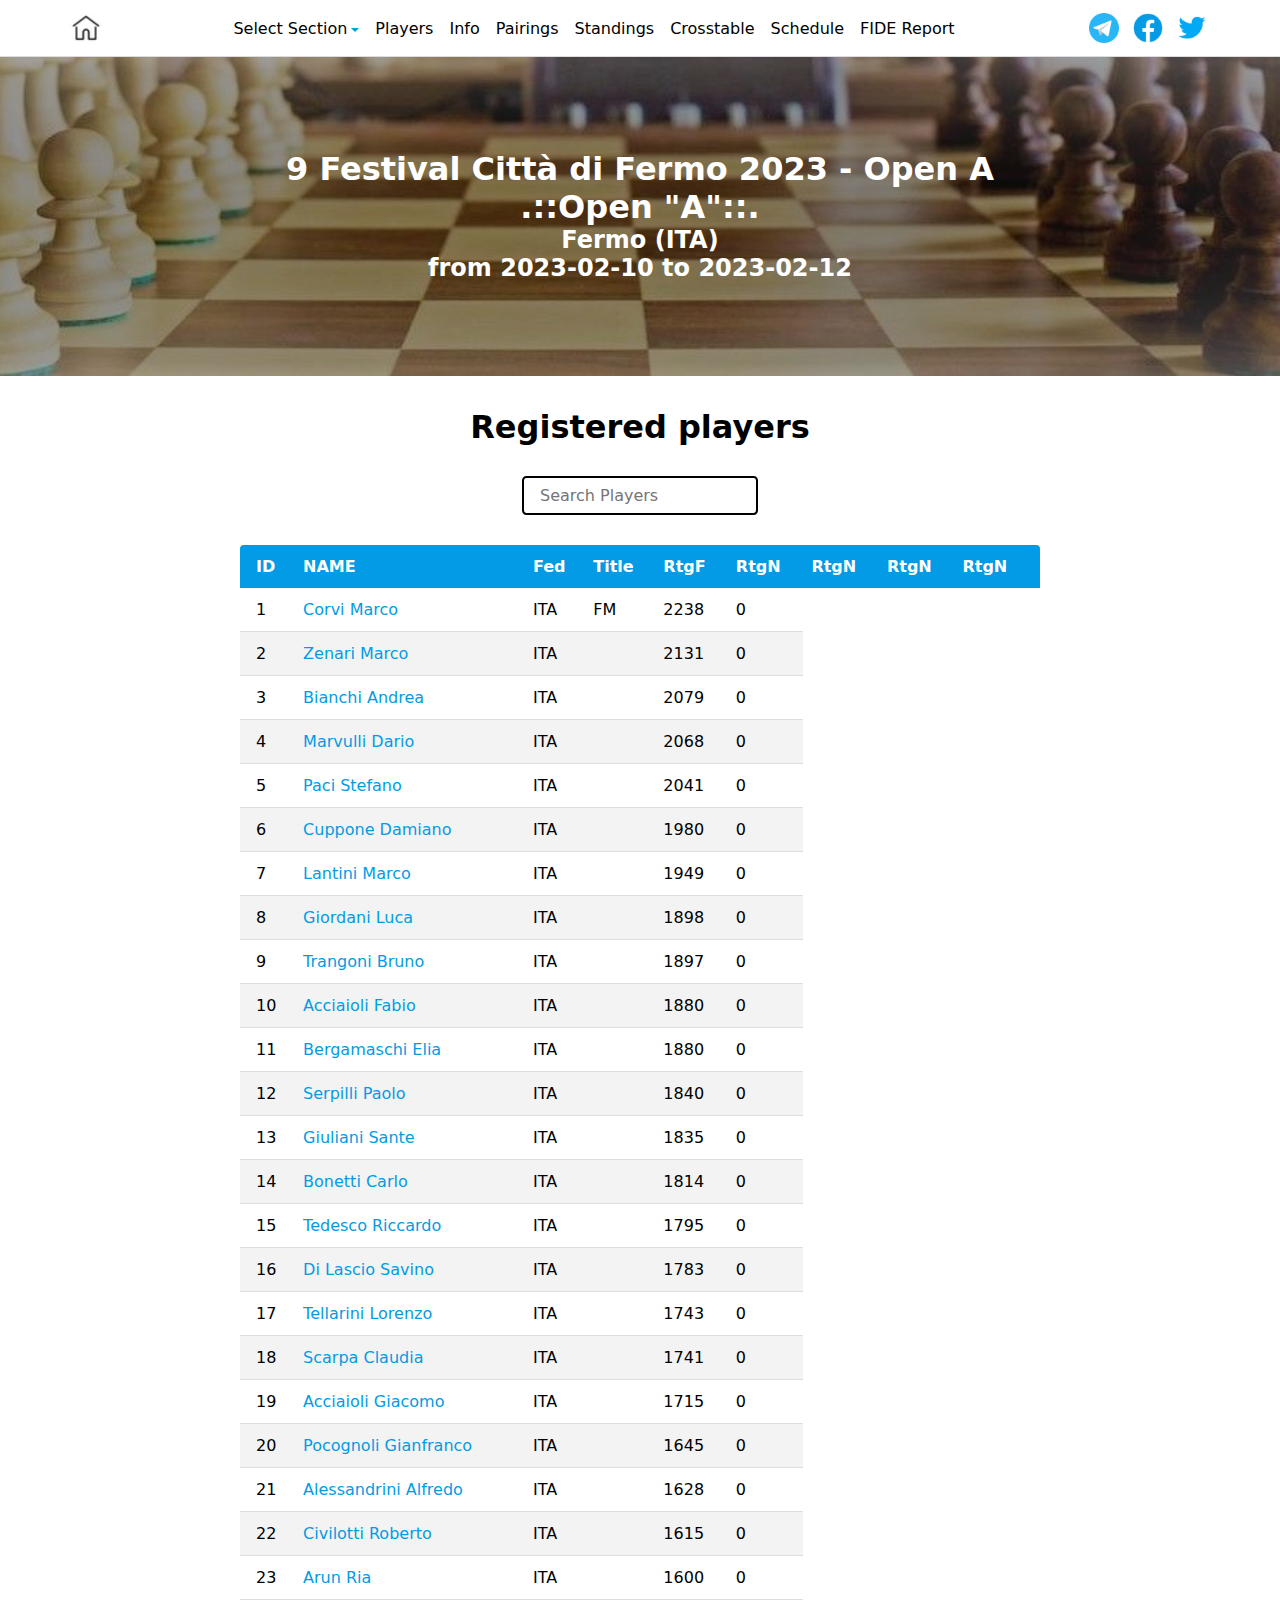
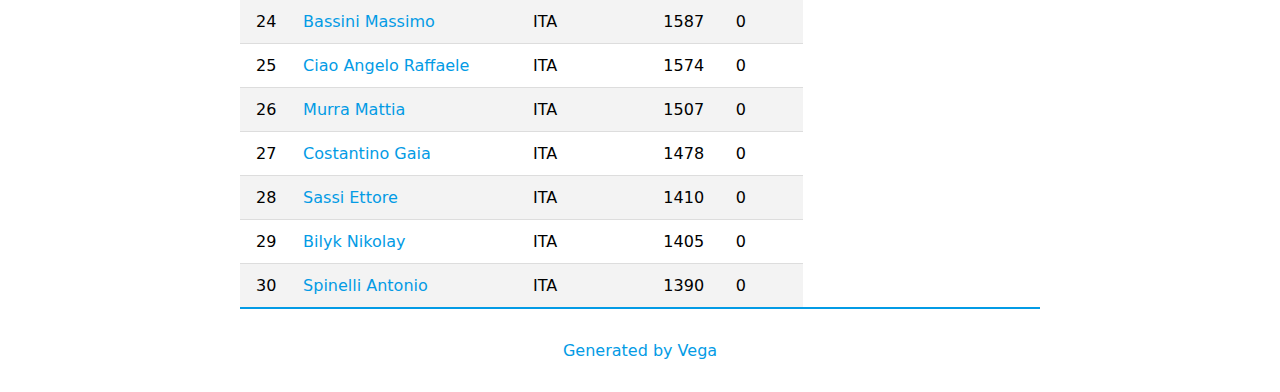
<file: index.html>
<!DOCTYPE html>
<html lang="en">

<head>
    <meta charset="UTF-8">
    <meta http-equiv="X-UA-Compatible" content="IE=edge">
    <meta name="viewport" content="width=device-width, initial-scale=1.0">
    <meta name="description"
        content='9 Festival Città di Fermo 2023 - Open A .::Open "A"::. Fermo (ITA) from 2023-02-10 to 2023-02-12'>
    <title>9 Festival Città di Fermo 2023 - Open A</title>
    <link rel="stylesheet" href="style.css">
    <script src="script.js" defer></script>
</head>

<body>
    <header class="header">
        <nav class="navbar wrapper">
            <a class="home-button" href="http://www.vegaresult.com/vr/event.php?id=1088">
                <img src="assets/home.png" alt="Go to home page">
                <span class="sr-only">Go to home page</span>
            </a>

            <ul class="nav-list wrapper" id="navigation-list" data-state="closed">
                <li class="nav-item dropdown">
                    <button id="dropdown-button" aria-haspopup="true" aria-expanded="false">
                        Select Section
                        <span class="caret"></span>
                    </button>
                    <ul class="dropdown-list" aria-labelledby="dropdown-button">
                        <li class="dropdown-item"><a class="dropdown-link"
                                href="http://www.vegaresult.com/vega-trn/index.php?id=1521">Open
                                "A"</a></li>
                        <li class="dropdown-item"><a class="dropdown-link"
                                href="http://www.vegaresult.com/vega-trn/index.php?id=1522">Open
                                "B"</a></li>
                    </ul>
                </li>

                <li class="nav-item">
                    <a class="nav-link" href="https://www.vegaresult.com/vega-trn/index.php?page=players">Players</a>
                </li>
                <li class="nav-item">
                    <a class="nav-link" href="https://www.vegaresult.com/vega-trn/index.php?page=statistics">Info</a>
                </li>
                <li class="nav-item">
                    <a class="nav-link"
                        href="https://www.vegaresult.com/vega-trn/index.php?page=pairings&amp;round=2">Pairings</a>
                </li>
                <li class="nav-item">
                    <a class="nav-link" href="https://www.vegaresult.com/vega-trn/index.php?page=standing">Standings</a>
                </li>
                <li class="nav-item">
                    <a class="nav-link"
                        href="https://www.vegaresult.com/vega-trn/index.php?page=crosstable">Crosstable</a>
                </li>
                <li class="nav-item">
                    <a class="nav-link" href="https://www.vegaresult.com/vega-trn/index.php?page=schedule">Schedule</a>
                </li>
                <li class="nav-item">
                    <a class="nav-link" href="https://www.vegaresult.com/vega-trn/index.php?page=report">FIDE Report</a>
                </li>
            </ul>
            <ul class="social-list">
                <li class="social-item">
                    <a class="social-link"
                        href="https://t.me/share/url?url=https://www.vegaresult.com/vega-trn/index.php?id=1521&amp;text=Vegaresult"
                        target="_blank">
                        <img src="assets/telegram.png" alt="Telegram share link">
                    </a>
                </li>
                <li class="social-item">
                    <a class="social-link"
                        href="https://www.facebook.com/sharer.php?u=https://www.vegaresult.com/vega-trn/index.php?id=1521"
                        target="_blank">
                        <img src="assets/facebook.png" alt="Facebook share link">
                    </a>
                </li>
                <li class="social-item">
                    <a class="social-link"
                        href="https://twitter.com/share?url=https://www.vegaresult.com/vega-trn/index.php?id=1521&amp;text=Vegaresult&amp;hashtags=chess"
                        target="_blank">
                        <img src="assets/twitter.png" alt="Twitter share link">
                    </a>
                </li>
            </ul>
            <button type="button" class="menu-button" aria-expanded="false" aria-controls="navigation-list">
                <span class="icon-bar">
                    <span class="sr-only">Toggle navigation</span>
                </span>
            </button>
        </nav>
    </header>
    <main id="main">
        <section class="hero">
            <div class="hero-text wrapper">
                <h1>
                    9 Festival Città di Fermo 2023 - Open A<br>
                    .::Open "A"::.
                </h1>
                <h2>
                    Fermo (ITA)<br>
                    from 2023-02-10 to 2023-02-12
                </h2>
            </div>
        </section>
        <div class="google-ads">
            <!-- can remove -->
            <!-- <picture>
                            <source srcset="assets/ad-banners/large-skyscraper.png" media="(min-width: 90em)">
                            <source srcset="assets/ad-banners/wide-skyscraper.png" media="(min-width: 60em)">
                            <source srcset="assets/ad-banners/leaderboard.png" media="(min-width: 30em)">
                            <source srcset="assets/ad-banners/banner.png" media="(min-width: 25em)">
                            <img src="assets/ad-banners/large-mobile-banner.png" alt="">
                        </picture> -->
        </div>
        <section class="players-table-section">
            <h2>Registered players</h2>
            <div class="filter-search">
                <label for="filter-search" class="sr-only">Search Players</label>
                <input type="search" placeholder="Search Players" aria-controls="players-table" id="filter-search">
            </div>
            <div class="table-wrapper wrapper">
                <table class="players-table" id="players-table">
                    <thead>
                        <tr>
                            <th>ID</th>
                            <th>NAME</th>
                            <th>Fed</th>
                            <th>Title</th>
                            <th>RtgF</th>
                            <th>RtgN</th>
                            <th>RtgN</th>
                            <th>RtgN</th>
                            <th>RtgN</th>
                        </tr>
                    </thead>
                    <tbody>
                        <tr>
                            <td>1</td>
                            <td><a href="http://ratings.fide.com/profile/801895">Corvi Marco</a></td>
                            <td>ITA</td>
                            <td>FM</td>
                            <td>2238</td>
                            <td>0</td>
                        </tr>
                        <tr>
                            <td>2</td>
                            <td><a href="http://ratings.fide.com/profile/2826971">Zenari Marco</a></td>
                            <td>ITA</td>
                            <td></td>
                            <td>2131</td>
                            <td>0</td>
                        </tr>
                        <tr>
                            <td>3</td>
                            <td><a href="http://ratings.fide.com/profile/807370">Bianchi Andrea</a></td>
                            <td>ITA</td>
                            <td></td>
                            <td>2079</td>
                            <td>0</td>
                        </tr>
                        <tr>
                            <td>4</td>
                            <td><a href="http://ratings.fide.com/profile/894567">Marvulli Dario</a></td>
                            <td>ITA</td>
                            <td></td>
                            <td>2068</td>
                            <td>0</td>
                        </tr>
                        <tr>
                            <td>5</td>
                            <td><a href="http://ratings.fide.com/profile/819840">Paci Stefano</a></td>
                            <td>ITA</td>
                            <td></td>
                            <td>2041</td>
                            <td>0</td>
                        </tr>
                        <tr>
                            <td>6</td>
                            <td><a href="http://ratings.fide.com/profile/844888">Cuppone Damiano</a></td>
                            <td>ITA</td>
                            <td></td>
                            <td>1980</td>
                            <td>0</td>
                        </tr>
                        <tr>
                            <td>7</td>
                            <td><a href="http://ratings.fide.com/profile/801054">Lantini Marco</a></td>
                            <td>ITA</td>
                            <td></td>
                            <td>1949</td>
                            <td>0</td>
                        </tr>
                        <tr>
                            <td>8</td>
                            <td><a href="http://ratings.fide.com/profile/2847421">Giordani Luca</a></td>
                            <td>ITA</td>
                            <td></td>
                            <td>1898</td>
                            <td>0</td>
                        </tr>
                        <tr>
                            <td>9</td>
                            <td><a href="http://ratings.fide.com/profile/24601438">Trangoni Bruno</a></td>
                            <td>ITA</td>
                            <td></td>
                            <td>1897</td>
                            <td>0</td>
                        </tr>
                        <tr>
                            <td>10</td>
                            <td><a href="http://ratings.fide.com/profile/839922">Acciaioli Fabio</a></td>
                            <td>ITA</td>
                            <td></td>
                            <td>1880</td>
                            <td>0</td>
                        </tr>
                        <tr>
                            <td>11</td>
                            <td><a href="http://ratings.fide.com/profile/28500636">Bergamaschi Elia</a></td>
                            <td>ITA</td>
                            <td></td>
                            <td>1880</td>
                            <td>0</td>
                        </tr>
                        <tr>
                            <td>12</td>
                            <td><a href="http://ratings.fide.com/profile/28548493">Serpilli Paolo</a></td>
                            <td>ITA</td>
                            <td></td>
                            <td>1840</td>
                            <td>0</td>
                        </tr>
                        <tr>
                            <td>13</td>
                            <td><a href="http://ratings.fide.com/profile/817074">Giuliani Sante</a></td>
                            <td>ITA</td>
                            <td></td>
                            <td>1835</td>
                            <td>0</td>
                        </tr>
                        <tr>
                            <td>14</td>
                            <td><a href="http://ratings.fide.com/profile/815330">Bonetti Carlo</a></td>
                            <td>ITA</td>
                            <td></td>
                            <td>1814</td>
                            <td>0</td>
                        </tr>
                        <tr>
                            <td>15</td>
                            <td><a href="http://ratings.fide.com/profile/2800581">Tedesco Riccardo</a></td>
                            <td>ITA</td>
                            <td></td>
                            <td>1795</td>
                            <td>0</td>
                        </tr>
                        <tr>
                            <td>16</td>
                            <td><a href="http://ratings.fide.com/profile/810550">Di Lascio Savino</a></td>
                            <td>ITA</td>
                            <td></td>
                            <td>1783</td>
                            <td>0</td>
                        </tr>
                        <tr>
                            <td>17</td>
                            <td><a href="http://ratings.fide.com/profile/28548655">Tellarini Lorenzo</a></td>
                            <td>ITA</td>
                            <td></td>
                            <td>1743</td>
                            <td>0</td>
                        </tr>
                        <tr>
                            <td>18</td>
                            <td><a href="http://ratings.fide.com/profile/875848">Scarpa Claudia</a></td>
                            <td>ITA</td>
                            <td></td>
                            <td>1741</td>
                            <td>0</td>
                        </tr>
                        <tr>
                            <td>19</td>
                            <td><a href="http://ratings.fide.com/profile/2895299">Acciaioli Giacomo</a></td>
                            <td>ITA</td>
                            <td></td>
                            <td>1715</td>
                            <td>0</td>
                        </tr>
                        <tr>
                            <td>20</td>
                            <td><a href="http://ratings.fide.com/profile/2826726">Pocognoli Gianfranco</a></td>
                            <td>ITA</td>
                            <td></td>
                            <td>1645</td>
                            <td>0</td>
                        </tr>
                        <tr>
                            <td>21</td>
                            <td><a href="http://ratings.fide.com/profile/846260">Alessandrini Alfredo</a></td>
                            <td>ITA</td>
                            <td></td>
                            <td>1628</td>
                            <td>0</td>
                        </tr>
                        <tr>
                            <td>22</td>
                            <td><a href="http://ratings.fide.com/profile/850306">Civilotti Roberto</a></td>
                            <td>ITA</td>
                            <td></td>
                            <td>1615</td>
                            <td>0</td>
                        </tr>
                        <tr>
                            <td>23</td>
                            <td><a href="http://ratings.fide.com/profile/28555678">Arun Ria</a></td>
                            <td>ITA</td>
                            <td></td>
                            <td>1600</td>
                            <td>0</td>
                        </tr>
                        <tr>
                            <td>24</td>
                            <td><a href="http://ratings.fide.com/profile/809314">Bassini Massimo</a></td>
                            <td>ITA</td>
                            <td></td>
                            <td>1587</td>
                            <td>0</td>
                        </tr>
                        <tr>
                            <td>25</td>
                            <td><a href="http://ratings.fide.com/profile/2863311">Ciao Angelo Raffaele</a></td>
                            <td>ITA</td>
                            <td></td>
                            <td>1574</td>
                            <td>0</td>
                        </tr>
                        <tr>
                            <td>26</td>
                            <td><a href="http://ratings.fide.com/profile/2889469">Murra Mattia</a></td>
                            <td>ITA</td>
                            <td></td>
                            <td>1507</td>
                            <td>0</td>
                        </tr>
                        <tr>
                            <td>27</td>
                            <td><a href="http://ratings.fide.com/profile/28505700">Costantino Gaia</a></td>
                            <td>ITA</td>
                            <td></td>
                            <td>1478</td>
                            <td>0</td>
                        </tr>
                        <tr>
                            <td>28</td>
                            <td><a href="http://ratings.fide.com/profile/28518063">Sassi Ettore</a></td>
                            <td>ITA</td>
                            <td></td>
                            <td>1410</td>
                            <td>0</td>
                        </tr>
                        <tr>
                            <td>29</td>
                            <td><a href="http://ratings.fide.com/profile/28562879">Bilyk Nikolay</a></td>
                            <td>ITA</td>
                            <td></td>
                            <td>1405</td>
                            <td>0</td>
                        </tr>
                        <tr>
                            <td>30</td>
                            <td><a href="http://ratings.fide.com/profile/2855181">Spinelli Antonio</a></td>
                            <td>ITA</td>
                            <td></td>
                            <td>1390</td>
                            <td>0</td>
                        </tr>
                    </tbody>
                </table>
            </div>
        </section>
        <div class="google-ads">
            <!-- can remove -->
            <!-- <picture>
                            <source srcset="assets/ad-banners/large-skyscraper.png" media="(min-width: 90em)">
                            <source srcset="assets/ad-banners/wide-skyscraper.png" media="(min-width: 60em)">
                            <source srcset="assets/ad-banners/leaderboard.png" media="(min-width: 30em)">
                            <source srcset="assets/ad-banners/banner.png" media="(min-width: 25em)">
                            <img src="assets/ad-banners/large-mobile-banner.png" alt="">
                        </picture> -->
        </div>
    </main>
    <footer class="footer">
        <div class="wrapper">
            <a href="http://www.vegachess.com/" target="_blank">Generated by Vega</a>
        </div>
    </footer>
</body>

</html>
</file>
<file: style.css>
:root {
  --white-color: #fff;
  --light-gray-color: #f3f3f3;
  --gray-color: #ddd;
  --black-color: #000;
  --blue-color: #039be5;
}

*,
*::before,
*::after {
  box-sizing: border-box;
}

* {
  margin: 0;
  padding: 0;
}

html,
body {
  height: 100%;
}

body {
  font-family: system-ui, -apple-system, BlinkMacSystemFont, "Segoe UI", Roboto, Oxygen, Ubuntu, Cantarell, "Open Sans", "Helvetica Neue", sans-serif;
  display: flex;
  flex-flow: column;
  min-height: 100vh;
  min-height: 100svh;
}

img,
picture {
  display: block;
  max-width: 100%;
}

a {
  text-decoration: none;
}

ul {
  list-style: none;
}

input,
button,
textarea,
select {
  font: inherit;
}

button {
  display: inline-block;
  cursor: pointer;
  border: none;
  background: none;
}

.wrapper {
  --width: 33.75rem;
  --spacing: 2rem;
  width: min(calc(100% - var(--spacing)), var(--width));
  margin-inline: auto;
}
@media (min-width: 48rem) {
  .wrapper {
    --width: 45em;
  }
}
@media (min-width: 62em) {
  .wrapper {
    --width: 60rem;
  }
}
@media (min-width: 75em) {
  .wrapper {
    --width: 71.25rem;
  }
}

.sr-only {
  position: absolute;
  width: 1px;
  height: 1px;
  padding: 0;
  margin: -1px;
  overflow: hidden;
  clip: rect(0, 0, 0, 0);
  white-space: nowrap;
  border-width: 0;
}

/* header */
.header {
  width: 100%;
  position: fixed;
  top: 0;
  background-color: var(--white-color);
  border-bottom: 1px solid var(--gray-color);
  z-index: 1000;
}

.navbar {
  display: flex;
  justify-content: space-between;
  align-items: center;
  min-height: 3.5rem;
}

.home-button img {
  width: 2rem;
  height: 1.75rem;
}

.menu-button {
  position: relative;
  width: 2rem;
  height: 2.5rem;
}

.icon-bar,
.icon-bar::before,
.icon-bar::after {
  display: block;
  width: 100%;
  height: 0.25rem;
  border-radius: 100vmax;
  background-color: var(--blue-color);
}
.icon-bar::before {
  content: "";
  position: absolute;
  left: 0;
  transform: translateY(-0.5rem);
}
.icon-bar::after {
  content: "";
  position: absolute;
  left: 0;
  transform: translateY(0.5rem);
}

.nav-list {
  border-top: 1px solid var(--gray-color);
  border-bottom: 1px solid var(--gray-color);
  position: absolute;
  top: 3.5rem;
  left: 0;
  background-color: var(--white-color);
  width: min(100%, 64rem);
  transition: 250ms;
}
.nav-list[data-state="opened"] {
  animation: slide-down 250ms ease-in-out forwards;
  display: block;
}
.nav-list[data-state="closing"] {
  animation: slide-up 250ms ease-in-out forwards;
}
.nav-list[data-state="closed"] {
  display: none;
}
.nav-link {
  display: inline-block;
  color: var(--black-color);
  padding: 0.75rem 1rem;
}
.nav-link:hover {
  color: var(--blue-color);
}
@keyframes slide-down {
  0% {
    clip-path: polygon(0 0, 100% 0, 100% 0, 0 0);
  }
  100% {
    clip-path: polygon(0 0, 100% 0, 100% 100%, 0% 100%);
  }
}
@keyframes slide-up {
  0% {
    clip-path: polygon(0 0, 100% 0, 100% 100%, 0% 100%);
  }
  100% {
    clip-path: polygon(0 0, 100% 0, 100% 0, 0 0);
  }
}
.social-list {
  display: flex;
  gap: 0.5rem;
}

.social-link img {
  width: 2.25rem;
  height: 2.25rem;
}
.dropdown {
  position: relative;
}

.dropdown-list {
  border-bottom: 1px solid var(--gray-color);
  display: none;
}

.dropdown-link {
  display: inline-block;
  color: var(--black-color);
  width: 100%;
  white-space: nowrap;
  padding: 0.5rem 1rem;
}

.dropdown-link:hover {
  color: var(--blue-color);
  background-color: var(--light-gray-color);
}

#dropdown-button {
  display: flex;
  justify-content: start;
  align-items: center;
  gap: 0.25rem;
  padding: 0.75rem 1rem;
  width: 100%;
}
#dropdown-button:hover {
  color: var(--blue-color);
}
#dropdown-button[aria-expanded="true"] + .dropdown-list {
  display: block;
  margin-left: 1rem;
}
.caret {
  width: 0;
  height: 0;
  margin-top: 0.25rem;
  border-left: 0.25rem solid transparent;
  border-right: 0.25rem solid transparent;
  border-top: 0.25rem solid var(--blue-color);
  transition: 250ms;
}
#dropdown-button[aria-expanded="true"] .caret {
  rotate: 180deg;
}

@media (min-width: 64em) {
  .menu-button {
    display: none;
  }
  .nav-list,
  .nav-list[data-state="opened"],
  .nav-list[data-state="closed"] {
    position: static;
    background: none;
    border: none;
    width: auto;
    display: flex;
    gap: 1rem;
    overflow: visible;
  }
  .nav-link {
    padding: 0;
  }
  .dropdown-list {
    position: absolute;
    top: 2.4rem;
    display: none;
    background-color: var(--white-color);
    min-width: 100%;
    border: 1px solid var(--gray-color);
    z-index: 1;
    border-radius: 0.15em;
    margin: 0;
  }
  #dropdown-button[aria-expanded="true"] + .dropdown-list {
    margin-left: 0;
  }
  #dropdown-button {
    padding: 0;
  }
}

#main {
  margin-top: 3.5rem;
  display: grid;
  grid-template-areas:
    "hero"
    "ad1"
    "players-table"
    "ad2";
}

@media (min-width: 60em) {
  #main {
    grid-template-columns: 1fr 65% 1fr;
    grid-template-areas:
      "hero hero hero"
      "ad1 players-table ad2";
  }
}
/* hero */
.hero {
  grid-area: hero;
  display: grid;
  place-items: center;
  width: 100%;
  min-height: 20rem;
  background-image: linear-gradient(rgba(0, 0, 0, 0.3), rgba(0, 0, 0, 0.3)), url("assets/bg-chess.jpg");
  background-size: cover;
  background-position: center;
}

.hero-text {
  text-align: center;
  color: var(--white-color);
}

.hero-text h1 {
  font-size: 1.5rem;
  font-size: clamp(1.5rem, 1.35rem + 0.85vw, 2rem);
}

.hero-text h2 {
  font-size: 1rem;
  font-size: clamp(1rem, 0.85rem + 0.85vw, 1.5rem);
}

/* players table */
.players-table-section {
  grid-area: players-table;
  overflow-x: auto;
}
.players-table-section h2 {
  margin-block: 2rem;
  text-align: center;
  font-size: 1.5rem;
  font-size: clamp(1.5rem, 1.35rem + 0.85vw, 2rem);
}
.table-wrapper {
  border-radius: 0.25rem 0.25rem 0 0;
  overflow-x: auto;
}

.players-table {
  border-collapse: collapse;
  width: 100%;
  border-bottom: 0.125rem solid var(--blue-color);
}

.players-table th,
.players-table td {
  padding: 0.75rem 0.5rem;
  text-align: left;
  white-space: nowrap;
}
.players-table th:first-child,
.players-table td:first-child {
  padding-left: 1rem;
}
.players-table th:last-child,
.players-table td:last-child {
  padding-right: 1rem;
}
.players-table th {
  color: var(--white-color);
  background-color: var(--blue-color);
}
.players-table td {
  border-bottom: 1px solid var(--gray-color);
}

.players-table td a {
  color: var(--blue-color);
  font-weight: 500;
}
.players-table td a:hover {
  text-decoration: underline;
}
.players-table tbody tr:nth-child(even) {
  background-color: var(--light-gray-color);
}
.players-table tbody tr:last-child {
  border-bottom: 0.125rem solid var(--blue-color);
}
.filter-search {
  margin-bottom: 2rem;
  display: flex;
  justify-content: center;
  align-items: center;
  gap: 1rem;
}
input#filter-search {
  border: none;
  outline: 2px solid var(--black-color);
  border-radius: 0.15em;
  padding: 0.5rem 1rem;
}
input#filter-search:focus {
  outline: 2px solid var(--blue-color);
}

/* footer */
.footer {
  margin-top: auto;
  text-align: center;
  padding-block: 2rem;
}
.footer a {
  color: var(--blue-color);
}

/* google ads */
.google-ads {
  display: flex;
  justify-content: center;
  align-items: start;
}

.google-ads:nth-of-type(1) {
  grid-area: ad1;
}
.google-ads:nth-of-type(2) {
  grid-area: ad2;
}
@media (min-width: 60em) {
  .google-ads > * {
    position: sticky;
    top: 5rem;
  }
}
</file>
